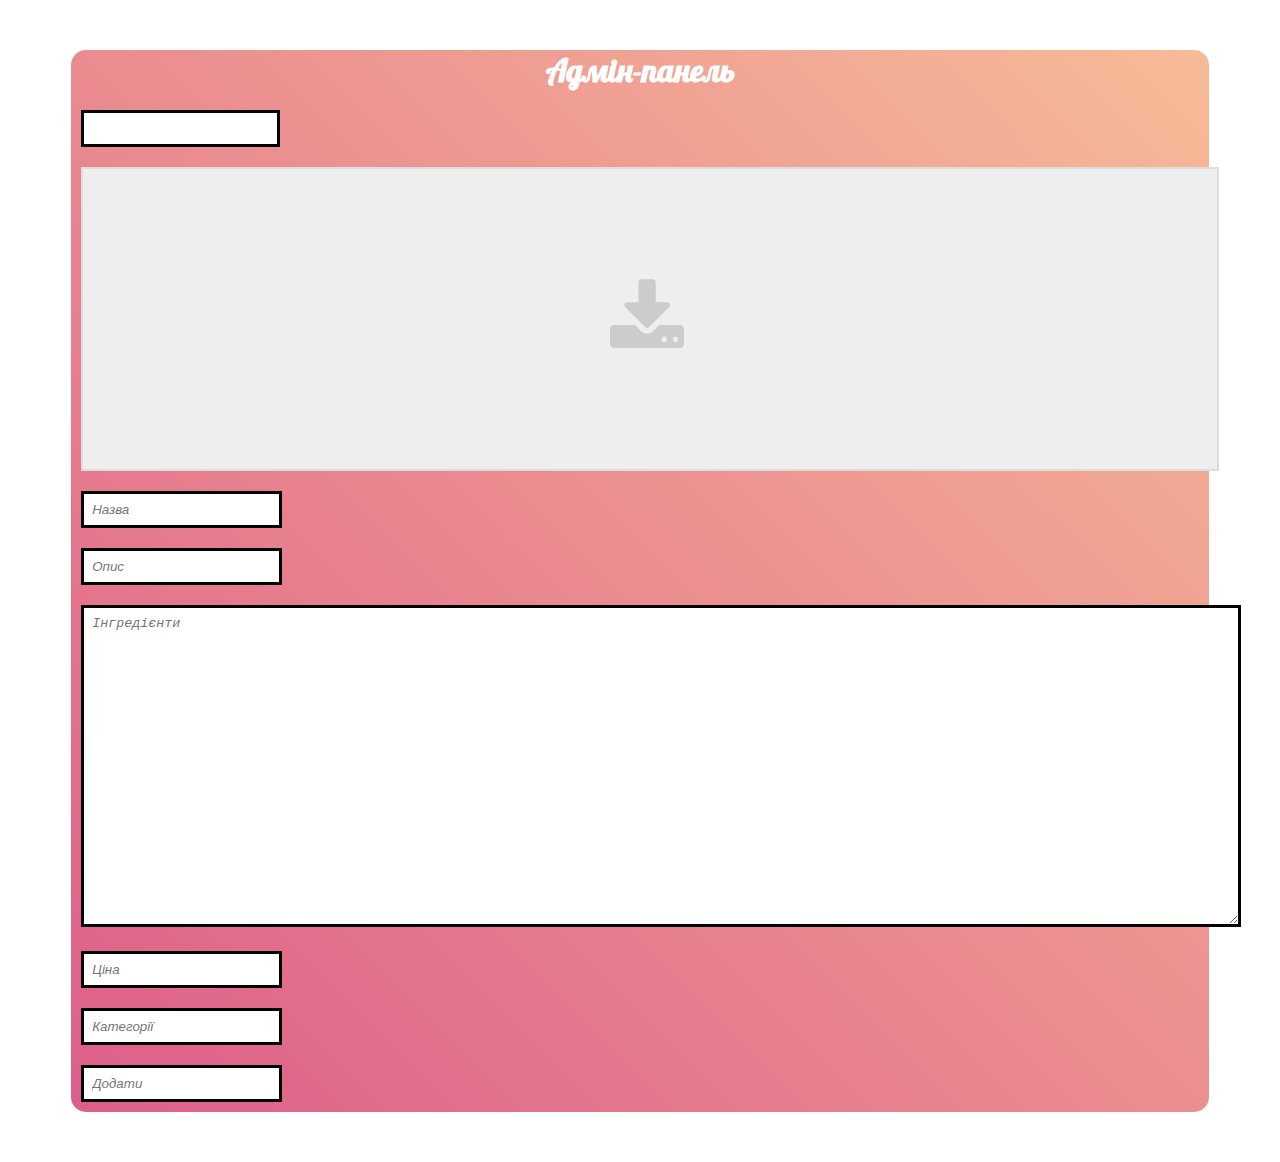
<file: index.html>
<!DOCTYPE html>
<html>
<head>
	<meta charset="UTF-8">
	<title>Адмінка</title>
	
	<!--Styles-->
	<link rel="stylesheet" href="https://stackpath.bootstrapcdn.com/bootstrap/4.1.3/css/bootstrap.min.css" integrity="sha384-MCw98/SFnGE8fJT3GXwEOngsV7Zt27NXFoaoApmYm81iuXoPkFOJwJ8ERdknLPMO" crossorigin="anonymous">
	<link rel="stylesheet" type="text/css" href="https://maxcdn.bootstrapcdn.com/font-awesome/4.4.0/css/font-awesome.min.css">
    <link rel="stylesheet" href="style.css" type="text/css">

    <!--Fonts-->
    <link href="https://fonts.googleapis.com/css?family=Lobster" rel="stylesheet">
    
    <!--Scripts-->
    <script src="https://code.jquery.com/jquery-3.3.1.slim.min.js" integrity="sha384-q8i/X+965DzO0rT7abK41JStQIAqVgRVzpbzo5smXKp4YfRvH+8abtTE1Pi6jizo" crossorigin="anonymous"></script>
</head>
<body>

		<div class="main-block">
			<div class="title"><h1>Адмін-панель</h1></div>	
			<form>
				<div class="container">
				    <div class="row">
					    <div class="col-md-12 margin">		
						    <input type="text" name="top" class="col-md-12 input-style">
					    </div>
  					
  						<div class="col-md-6 margin">
    						<div class="dnd-onto-website">
      						<div class="container-drop drop"></div>
      					</div>
  						</div>
  					
  						<div class="right-block col-md-6 ">
  							<div class="container">
  							<div class="row">
  								<div class="margin col-md-12">
  									<input type="text" name="name" placeholder="Назва" class="col-md-12 input-style">
  								</div>
  								<div class="margin col-md-12">
  									<input type="text" name="description" placeholder="Опис" class="col-md-12 input-style">
  								</div>
  								<div class="margin col-md-12">
									<textarea type="text" class="margin col-md-12 input-style" name="ingredients" placeholder="Інгредієнти" style="height: 300px;"></textarea>
								</div>
								<div class="margin col-md-12">
									<input type="text" name="price" placeholder="Ціна" class="col-md-12 input-style">
								</div>
								<div class="margin col-md-12">
  									<input type="text" name="categories" placeholder="Категорії" class="col-md-12 input-style">
  								</div>
  							</div>
  						    </div>
						</div>
					
						<div class="margin col-md-12">
							<input type="text" name="add" placeholder="Додати" class="col-md-12 input-style"> 
						</div>
					</div>
				</div>
			</form>
		</div>
	


				
 <script type="text/javascript">
 	jQuery(document).ready(function($) {

  var drop_items = $('.dnd-onto-website').find('.drop');

  //get user agent, test for IE, if show display warning
  var userAgent = window.navigator.userAgent;
  if (userAgent.indexOf('MSIE') != -1) {
    $('.ie-message').show();
  }

  //set up event listeners for the drop item
  function setUpEventListeners() {
    drop_items.each(function() {
      var thisDrop = $(this);

      thisDrop[0].addEventListener('dragenter', dragEnter);
      thisDrop[0].addEventListener('dragover', dragOver);
      thisDrop[0].addEventListener('dragleave', dragLeave);
      thisDrop[0].addEventListener('drop', drop);

    });

  }
  setUpEventListeners();

  //called as the draggable enters a droppable 
  //needs to return false to make droppable area valid
  function dragEnter(event) {

    var drop = this;
    $(drop).addClass('drop-active');
    event.preventDefault();

  }

  //called continually while the draggable is over a droppable 
  //needs to return false to make droppable area valid
  function dragOver(event) {

    var drop = this;
    $(drop).addClass('drop-active');
    event.preventDefault();
  }

  //called when the draggable was inside a droppable but then left
  function dragLeave(event) {

    var drop = this;
    $(drop).removeClass('drop-active');
  }

  //called when draggable is dropped on droppable 
  //final process, used to copy data or update UI on successful drop
  function drop(event) {

    event.stopPropagation();
    event.preventDefault();

    //main drop container
    drop = $(this);

    //remove class from drop zone
    drop.removeClass('drop-active');

    var dataList, dataText, dataType;

    //get the URL of elements being dragged here
    try {
      dataValue = event.dataTransfer.getData('text/uri-list');
      dataType = 'text/uri-list';
    } catch (e) {
      dataValue = event.dataTransfer.getData('URL');
      dataType = 'URL';
    }

    //if we have a URL passed
    if (dataValue) {

      var messageContainer = $('.message-container');
      messageContainer.empty();
      messageContainer.addClass('active');
      messageContainer.append('<p>Your dropped element from an external window. It has this data<p>');
      drop.empty();

      //if we have access to the URI list
      if (dataType == 'text/uri-list') {
        messageContainer.append('<ul><li><strong>Text/URI-List: </strong>' + dataValue + '</li></ul>');
      }
      //only have access to the older URL value (IE)
      if (dataType == 'URL') {
        messageContainer.append('You must be on Internet Explorer, it only supports \'\text\'\ or \'\URL\'\ types');
        messageContainer.append('<ul><li><strong>URL: </strong>' + dataValue + '</li></ul>');
      }

      //determine if our URL is an image
      imageDropped = false;
      var imageExtensions = ['.jpg', '.jpeg', '.png', '.bmp', '.gif'];
      for (i = 0; i < imageExtensions.length; i++) {
        if (dataValue.indexOf(imageExtensions[i]) !== -1) {

          //create our image from the URL of the drop
          var image = '<img src="' + dataValue + '">';
          drop.append(image);
          imageDropped = true;
          break;
        }
      }

      //if we dropped an image, notify user
      if (imageDropped == true) {
        messageContainer.append('<p><strong>Successfully dropped from an online source</strong></p>');
      } else {
        messageContainer.append('<p><strong>Couldn\'\t determine what was dropped, it didn\'\t match expected image formats</strong></p>');
      }

    }
    //if we have a list of files
    else {

      //check if any files were dropped (from the desktop etc)
      var dataFiles = event.dataTransfer.files;
      var dataOutput = [];
      if (dataFiles) {
        var messageContainer = $('.message-container');
        messageContainer.empty();
        messageContainer.addClass('active');
        messageContainer.append('<p>You dropped an item / items from your desktop. Here is its data<p>');
        drop.empty();

        for (i = 0; i < dataFiles.length; i++) {

          var dataItem = dataFiles[i];
          var dataType = dataFiles[i].type;

          //check if this is an image
          if (dataType.match('image.*')) {

            var dataLastModified = dataFiles[i].lastModified;
            var dataLastModifiedDate = dataFiles[i].lastModifiedDate;
            var dataName = dataFiles[i].name;
            var dataSize = dataFiles[i].size;
            var dataType = dataFiles[i].type;

            messageContainer.append('<ul>');
            messageContainer.append('<li><strong>Name</strong>:' + dataName + '</li>');
            messageContainer.append('<li><strong>Data Size</strong>:' + dataSize + '</li>');
            messageContainer.append('<li><strong>Data Type</strong>:' + dataType + '</li>');
            messageContainer.append('</ul>');

            //read into memory
            var reader = new FileReader();

            //when our image is loaded
            reader.onload = (function(theFile) {
              return function(e) {
                var url = e.target.result;

                drop.append('<img src="' + url + '" title="' + dataName + '"/>');
                messageContainer.append('<p><strong>Successfully dropped an image from your desktop</strong></p>');
              };
            })(dataItem);

            //load element
            reader.readAsDataURL(dataItem);
          } else {
            messageContainer.append('<p><strong>It looks like you have not dropped an image. Only images are allowed </strong></p>');
          }
        }
      }

    

  }
}

});
 </script>
 <!--https://codepen.io/blackjacques/pen/KrZjGZ
-->
 <script src="https://cdnjs.cloudflare.com/ajax/libs/popper.js/1.14.3/umd/popper.min.js" integrity="sha384-ZMP7rVo3mIykV+2+9J3UJ46jBk0WLaUAdn689aCwoqbBJiSnjAK/l8WvCWPIPm49" crossorigin="anonymous"></script>
 <script src="https://stackpath.bootstrapcdn.com/bootstrap/4.1.2/js/bootstrap.min.js" integrity="sha384-o+RDsa0aLu++PJvFqy8fFScvbHFLtbvScb8AjopnFD+iEQ7wo/CG0xlczd+2O/em" crossorigin="anonymous"></script>
</body>
</html>
</file>
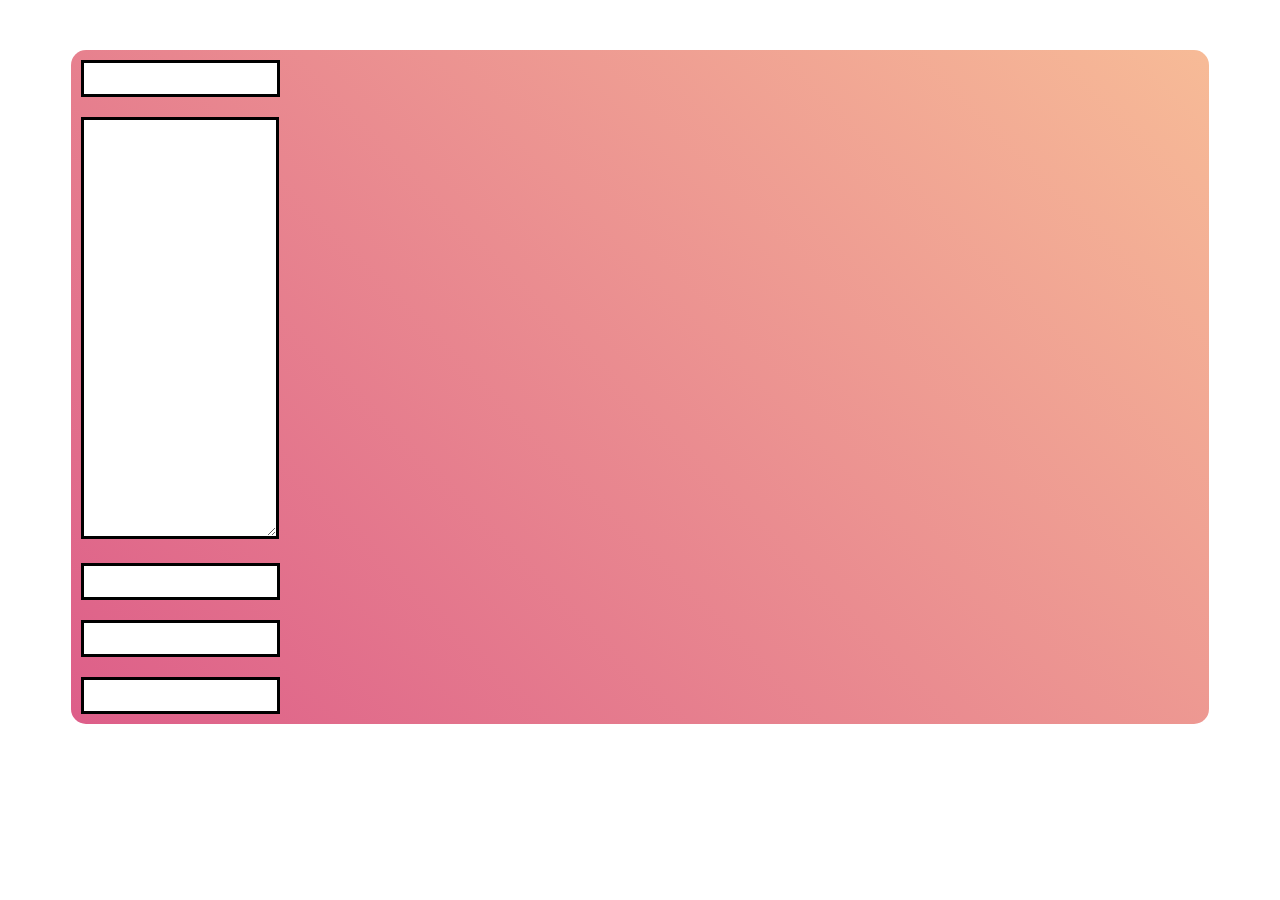
<file: form.html>
<!DOCTYPE html>
<html>
<head>
	<title>Форма-2</title>
	<!--Styles-->
	<link rel="stylesheet" href="https://stackpath.bootstrapcdn.com/bootstrap/4.1.3/css/bootstrap.min.css" integrity="sha384-MCw98/SFnGE8fJT3GXwEOngsV7Zt27NXFoaoApmYm81iuXoPkFOJwJ8ERdknLPMO" crossorigin="anonymous">
	<link rel="stylesheet" type="text/css" href="https://maxcdn.bootstrapcdn.com/font-awesome/4.4.0/css/font-awesome.min.css">
    <link rel="stylesheet" href="style.css" type="text/css">

    <!--Fonts-->
    <link href="https://fonts.googleapis.com/css?family=Lobster" rel="stylesheet">
    
    <!--Scripts-->
    <script src="https://code.jquery.com/jquery-3.3.1.slim.min.js" integrity="sha384-q8i/X+965DzO0rT7abK41JStQIAqVgRVzpbzo5smXKp4YfRvH+8abtTE1Pi6jizo" crossorigin="anonymous"></script>
</head>
<body>
	
		<div class="main-block">
			<form>
				<div class="container">
					<div class="row">
						<div class="margin col-md-12">
							<input type="text" name="" class="col-md-12 input-style">
						</div>
						
						<div class="margin col-md-12">
							<textarea type="text" class="col-md-12 input-style" style="height: 400px;"></textarea>
						</div>
				
						<div class="margin col-md-12">
							<input type="text" name="" class="col-md-12 input-style">
						</div>

						<div class="margin col-md-10">
							<input type="text" name="" class="col-md-12 input-style">
						</div>

						<div class="margin col-md-2">
							<input type="text" name="" class="col-md-12 input-style">
						</div>
					</div>
				</div>
			</form>
			</div>	
			
<script src="https://cdnjs.cloudflare.com/ajax/libs/popper.js/1.14.3/umd/popper.min.js" integrity="sha384-ZMP7rVo3mIykV+2+9J3UJ46jBk0WLaUAdn689aCwoqbBJiSnjAK/l8WvCWPIPm49" crossorigin="anonymous"></script>
<script src="https://stackpath.bootstrapcdn.com/bootstrap/4.1.2/js/bootstrap.min.js" integrity="sha384-o+RDsa0aLu++PJvFqy8fFScvbHFLtbvScb8AjopnFD+iEQ7wo/CG0xlczd+2O/em" crossorigin="anonymous"></script>		
</body>
</html>
</file>
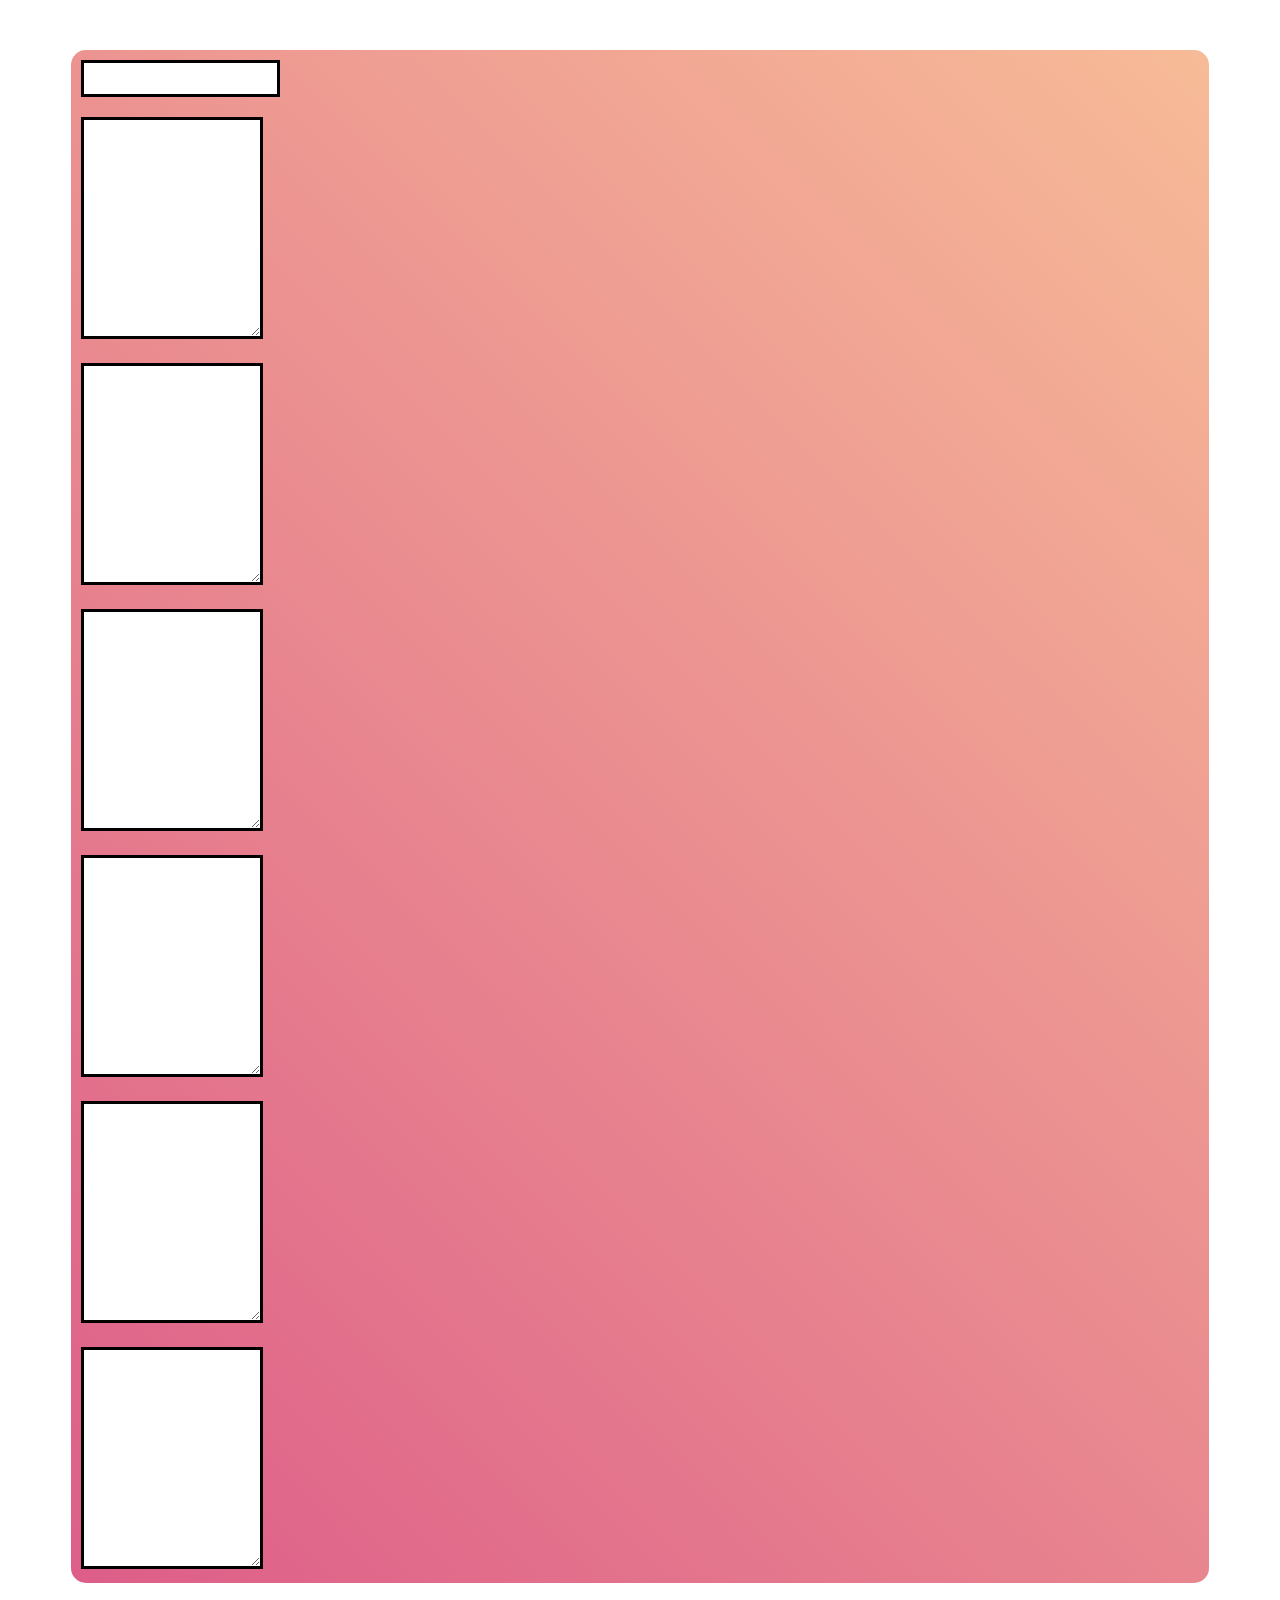
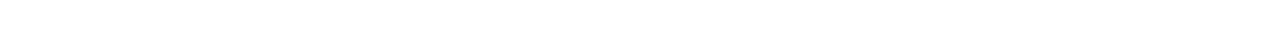
<file: form_2.html>
<!DOCTYPE html>
<html>
<head>
	<title>Форма-3</title>
	<!--Styles-->
	<link rel="stylesheet" href="https://stackpath.bootstrapcdn.com/bootstrap/4.1.3/css/bootstrap.min.css" integrity="sha384-MCw98/SFnGE8fJT3GXwEOngsV7Zt27NXFoaoApmYm81iuXoPkFOJwJ8ERdknLPMO" crossorigin="anonymous">
	<link rel="stylesheet" type="text/css" href="https://maxcdn.bootstrapcdn.com/font-awesome/4.4.0/css/font-awesome.min.css">
    <link rel="stylesheet" href="style.css" type="text/css">

    <!--Fonts-->
    <link href="https://fonts.googleapis.com/css?family=Lobster" rel="stylesheet">
    
    <!--Scripts-->
    <script src="https://code.jquery.com/jquery-3.3.1.slim.min.js" integrity="sha384-q8i/X+965DzO0rT7abK41JStQIAqVgRVzpbzo5smXKp4YfRvH+8abtTE1Pi6jizo" crossorigin="anonymous"></script>
</head>
<body>
	
		<div class="main-block">
			<form>
				  <div class="container">
  						<div class="row">
  							<div class="margin col-md-12">
  								<input type="text" name="" class="input-style col-md-12">
  							</div>
  						</div>
  							<div class="row">
  										<div class="col-lg-2 col-md-4 col-xs-6 col-sm-6 margin">
  											<textarea class="admin-box input-style col-md-12">
  												
  											</textarea>
  										</div>
  										<div class="col-lg-2 col-md-4 col-xs-6 col-sm-6 margin">
  											<textarea class="admin-box input-style col-md-12">
  												
  											</textarea>
  										</div>
  										<div class="col-lg-2 col-md-4 col-xs-6 col-sm-6 margin">
  											<textarea class="admin-box input-style col-md-12">
  												
  											</textarea>
  										</div>
  										<div class="col-lg-2 col-md-4 col-xs-6 col-sm-6 margin">
  											<textarea class="admin-box input-style col-md-12">
  												
  											</textarea>
  										</div>
  										<div class="col-lg-2 col-md-4 col-xs-6 col-sm-6 margin">
  											<textarea class="admin-box input-style col-md-12">
  												
  											</textarea>
  										</div>
  										<div class="col-lg-2 col-md-4 col-xs-6 col-sm-6 margin">
  											<textarea class="admin-box input-style col-md-12">
  												
  											</textarea>
  										</div>
  									</div>
  								

  							
  							</div>
  						</div>
  		</form>
  		</div>	
			
  		
	
			
<script src="https://cdnjs.cloudflare.com/ajax/libs/popper.js/1.14.3/umd/popper.min.js" integrity="sha384-ZMP7rVo3mIykV+2+9J3UJ46jBk0WLaUAdn689aCwoqbBJiSnjAK/l8WvCWPIPm49" crossorigin="anonymous"></script>
<script src="https://stackpath.bootstrapcdn.com/bootstrap/4.1.2/js/bootstrap.min.js" integrity="sha384-o+RDsa0aLu++PJvFqy8fFScvbHFLtbvScb8AjopnFD+iEQ7wo/CG0xlczd+2O/em" crossorigin="anonymous"></script>		
</body>
</html>
</file>
<file: style.css>
body{
    color: #000000;
    background-image: url("https://i.pinimg.com/originals/76/89/c5/7689c5513084cd3ae199cec4f9b84af3.jpg");
    background-repeat: no-repeat;
    background-size: cover;
    background-attachment: fixed;

}
.main-block{
	width: 90%;
	margin: 50px auto;
	border-radius: 15px;
	background: linear-gradient(45deg, #dd5e89,#f7bb97);
}


.container-drop, .dnd-onto-website{
  height: 100%;
}
.dnd-onto-website .container-drop {
  min-height: 300px;
  background: #eee;
  border: solid 2px #ddd;
  /*padding: 15px;*/
  -webkit-transition: all 300ms ease-in;
  -moz-transition: all 300ms ease-in;
  -o-transition: all 300ms ease-in;
  transition: all 300ms ease-in;
  position: relative;

}
.dnd-onto-website .container-drop:before {
  content: '\f019';
  position: absolute;
  top: 50%;
  left: 50%;
  top: calc(50% - 40px);
  left: calc(50% - 40px);
  font-family: fontawesome;
  width: 80px;
  height: 80px;
  font-size: 80px;
  line-height: 80px;
  color: #ccc;
  -webkit-transition: all 300ms ease-in;
  -moz-transition: all 300ms ease-in;
  -o-transition: all 300ms ease-in;
  transition: all 300ms ease-in;
  z-index: 1;
}

.dnd-onto-website .container-drop img {
  max-width: 100%;
  height: auto;
  position: relative;
  z-index: 2;
}

.title {
	margin: 0px auto;
    width: 100%;
	height: 50px;
	text-align: center;
	color: white;
	font-family: 'Lobster', cursive;
}
.margin{
	padding: 10px;
	width: 100%;
}

.input-style{
	border:3px solid black;
	padding: 8px;
}
input:focus, textarea:focus{
	outline: none;
}
input[placeholder], textarea[placeholder]{
	font-style: italic;
}

/*FORM-3*/

.admin-box{
	border:3px solid black;
	background: #fff;
	height: 200px;
	overflow: hidden;
}
@media (min-width: 768px) {
  .seven-cols .col-md-1,
  .seven-cols .col-sm-1,
  .seven-cols .col-lg-1  {
    width: 100%;
  }
}

@media (min-width: 992px) {
  .seven-cols .col-md-1,
  .seven-cols .col-sm-1,
  .seven-cols .col-lg-1 {
    width: 14.285714285714285714285714285714%;
  }
}

@media (min-width: 1200px) {
  .seven-cols .col-md-1,
  .seven-cols .col-sm-1,
  .seven-cols .col-lg-1 {
    width: 14.285714285714285714285714285714%;
  }
}
</file>
